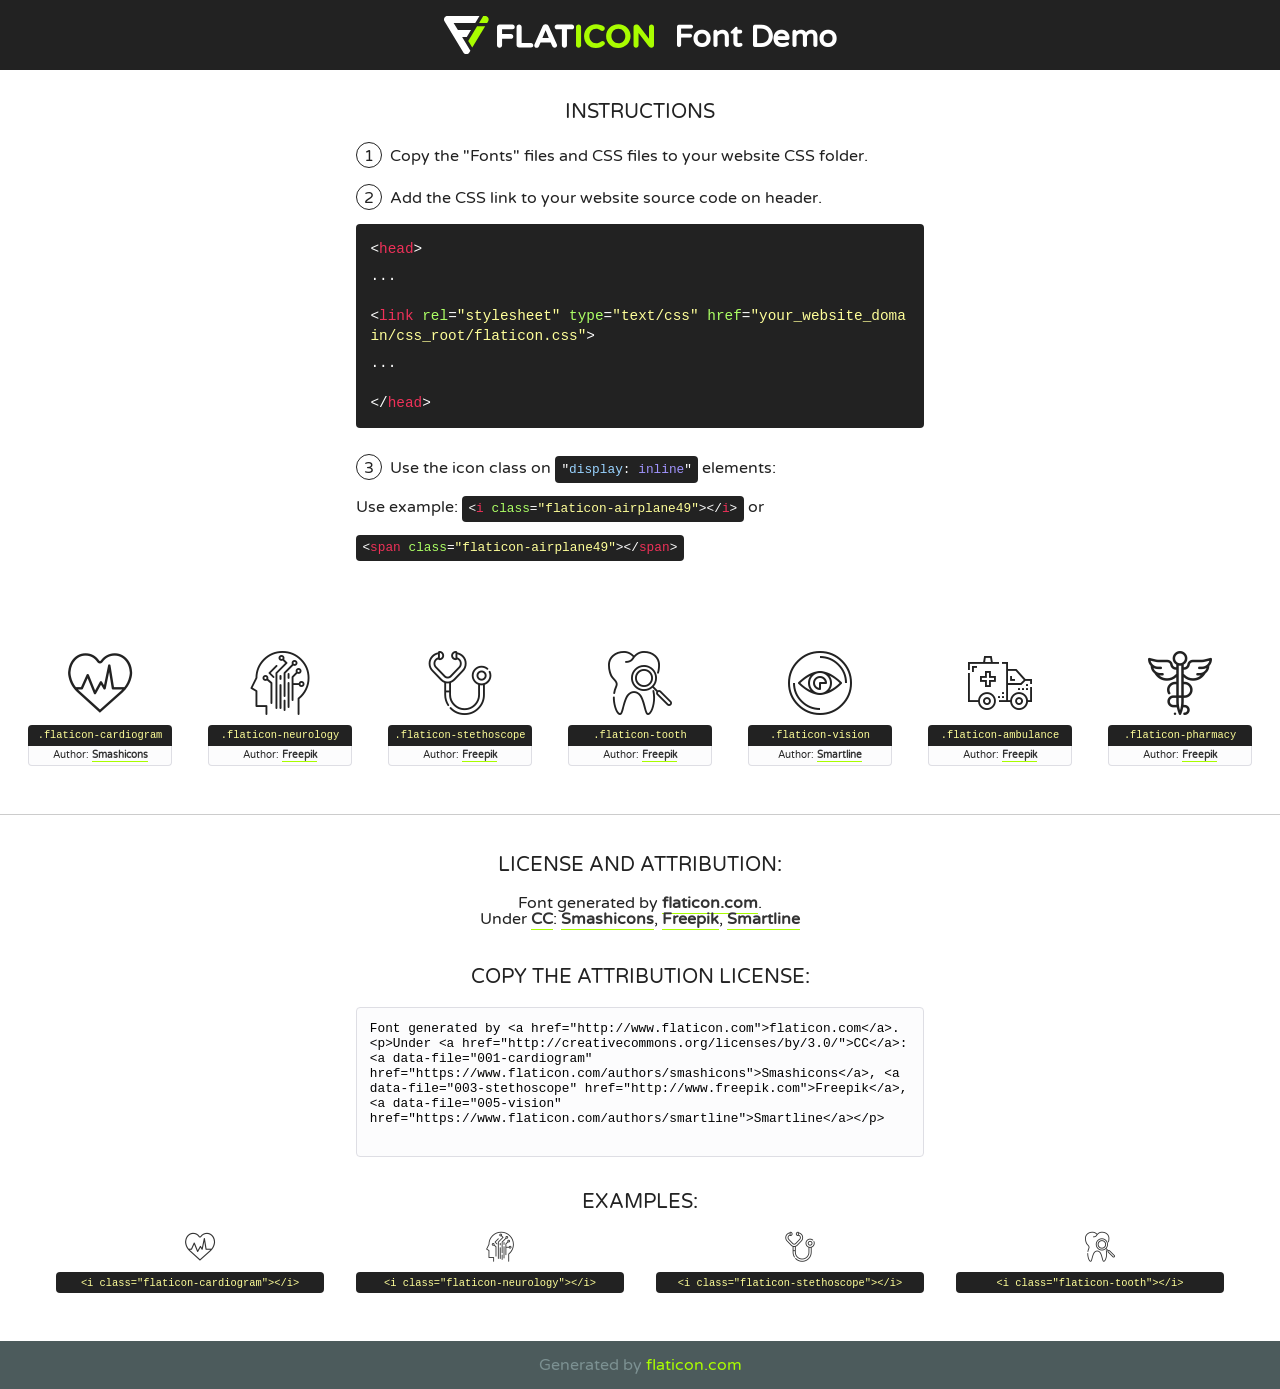
<file: static/fonts/flaticon/font/flaticon.html>
<!DOCTYPE html>
<!--
  Flaticon icon font: Flaticon
  Creation date: 17/08/2018 11:29
-->
<html>
<!DOCTYPE html>
<html>

<head>
    <title>Flaticon WebFont</title>
    <link href="http://fonts.googleapis.com/css?family=Varela+Round" rel="stylesheet" type="text/css" />
    <link rel="stylesheet" type="text/css" href="flaticon.css">
    <meta charset="UTF-8">
    <style>
    html, body, div, span, applet, object, iframe,
    h1, h2, h3, h4, h5, h6, p, blockquote, pre,
    a, abbr, acronym, address, big, cite, code,
    del, dfn, em, img, ins, kbd, q, s, samp,
    small, strike, strong, sub, sup, tt, var,
    b, u, i, center,
    dl, dt, dd, ol, ul, li,
    fieldset, form, label, legend,
    table, caption, tbody, tfoot, thead, tr, th, td,
    article, aside, canvas, details, embed, 
    figure, figcaption, footer, header, hgroup, 
    menu, nav, output, ruby, section, summary,
    time, mark, audio, video {
        margin: 0;
        padding: 0;
        border: 0;
        font-size: 100%;
        font: inherit;
        vertical-align: baseline;
    }
    /* HTML5 display-role reset for older browsers */
    article, aside, details, figcaption, figure, 
    footer, header, hgroup, menu, nav, section {
        display: block;
    }
    body {
        line-height: 1;
    }
    ol, ul {
        list-style: none;
    }
    blockquote, q {
        quotes: none;
    }
    blockquote:before, blockquote:after,
    q:before, q:after {
        content: '';
        content: none;
    }
    table {
        border-collapse: collapse;
        border-spacing: 0;
    }
    body {
        font-family: 'Varela Round', Helvetica, Arial, sans-serif;
        font-size: 16px;
        color: #222;
    }
    a {
        color: #333;
        border-bottom: 1px solid #a9fd00;
        font-weight: bold;
        text-decoration: none;
    }
    * {
        -moz-box-sizing: border-box;
        -webkit-box-sizing: border-box;
        box-sizing: border-box;
        margin: 0;
        padding: 0;
    }
    [class^="flaticon-"]:before, [class*=" flaticon-"]:before, [class^="flaticon-"]:after, [class*=" flaticon-"]:after {
        font-family: Flaticon;
        font-size: 30px;
        font-style: normal;
        margin-left: 20px;
        color: #333;
    }
    .wrapper {
        max-width: 600px;
        margin: auto;
        padding: 0 1em;
    }
    .title {
        font-size: 1.25em;
        text-align: center;
        margin-bottom: 1em;
        text-transform: uppercase;
    }
    header {
        text-align: center;
        background-color: #222;
        color: #fff;
        padding: 1em;
    }
    header .logo {
        width: 210px;
        height: 38px;
        display: inline-block;
        vertical-align: middle;
        margin-right: 1em;
        border: none;
    }
    header strong {
        font-size: 1.95em;
        font-weight: bold;
        vertical-align: middle;
        margin-top: 5px;
        display: inline-block;
    }
    .demo {
        margin: 2em auto;
        line-height: 1.25em;
    }
    .demo ul li {
        margin-bottom: 1em;
    }
    .demo ul li .num {
        color: #222;
        border-radius: 20px;
        display: inline-block;
        width: 26px;
        padding: 3px;
        height: 26px;
        text-align: center;
        margin-right: 0.5em;
        border: 1px solid #222;
    }
    .demo ul li code {
        background-color: #222;
        border-radius: 4px;
        padding: 0.25em 0.5em;
        display: inline-block;
        color: #fff;
        font-family: Consolas,Monaco,Lucida Console,Liberation Mono,DejaVu Sans Mono,Bitstream Vera Sans Mono,Courier New, monospace;
        font-weight: lighter;
        margin-top: 1em;
        font-size: 0.8em;
        word-break: break-all;
    }
    .demo ul li code.big {
        padding: 1em;
        font-size: 0.9em;
    }
    .demo ul li code .red {
        color: #EF3159;
    }
    .demo ul li code .green {
        color: #ACFF65;
    }
    .demo ul li code .yellow {
        color: #FFFF99;
    }
    .demo ul li code .blue {
        color: #99D3FF;
    }
    .demo ul li code .purple {
        color: #A295FF;
    }
    .demo ul li code .dots {
        margin-top: 0.5em;
        display: block;
    }
    #glyphs {
        border-bottom: 1px solid #ccc;
        padding: 2em 0;
        text-align: center;
    }
    .glyph {
        display: inline-block;
        width: 9em;
        margin: 1em;
        text-align: center;
        vertical-align: top;
        background: #FFF;
    }
    .glyph .glyph-icon {
        padding: 10px;
        display: block;
        font-family:"Flaticon";
        font-size: 64px;
        line-height: 1;
    }
    .glyph .glyph-icon:before {
        font-size: 64px;
        color: #222;
        margin-left: 0;
    }
    .class-name {
        font-size: 0.65em;
        background-color: #222;
        color: #fff;
        border-radius: 4px 4px 0 0;
        padding: 0.5em;
        color: #FFFF99;
        font-family: Consolas,Monaco,Lucida Console,Liberation Mono,DejaVu Sans Mono,Bitstream Vera Sans Mono,Courier New, monospace;
    }
    .author-name {
        font-size: 0.6em;
        background-color: #fcfcfd;
        border: 1px solid #DEDEE4;
        border-top: 0;
        border-radius: 0 0 4px 4px;
        padding: 0.5em;
    }
    .class-name:last-child {
        font-size: 10px;
        color:#888;
    }
    .class-name:last-child a {
        font-size: 10px;
        color:#555;
    }
    .class-name:last-child a:hover {
        color:#a9fd00;
    }
    .glyph > input {
        display: block;
        width: 100px;
        margin: 5px auto;
        text-align: center;
        font-size: 12px;
        cursor: text;
    }
    .glyph > input.icon-input {
        font-family:"Flaticon";
        font-size: 16px;
        margin-bottom: 10px;
    }
    .attribution .title {
        margin-top: 2em;
    }
    .attribution textarea {
        background-color: #fcfcfd;
        padding: 1em;
        border: none;
        box-shadow: none;
        border: 1px solid #DEDEE4;
        border-radius: 4px;
        resize: none;
        width: 100%;
        height: 150px;
        font-size: 0.8em;
        font-family: Consolas,Monaco,Lucida Console,Liberation Mono,DejaVu Sans Mono,Bitstream Vera Sans Mono,Courier New, monospace;
        -webkit-appearance: none;
    }
    .iconsuse {
        margin: 2em auto;
        text-align: center;
        max-width: 1200px;
    }
    .iconsuse:after {
        content: '';
        display: table;
        clear: both;
    }
    .iconsuse .image {
        float: left;
        width: 25%;
        padding: 0 1em;
    }
    .iconsuse .image p {
        margin-bottom: 1em;
    }
    .iconsuse .image span {
        display: block;
        font-size: 0.65em;
        background-color: #222;
        color: #fff;
        border-radius: 4px;
        padding: 0.5em;
        color: #FFFF99;
        margin-top: 1em;
        font-family: Consolas,Monaco,Lucida Console,Liberation Mono,DejaVu Sans Mono,Bitstream Vera Sans Mono,Courier New, monospace;
    }
    #footer {
        text-align: center;
        background-color: #4C5B5C;
        color: #7c9192;
        padding: 1em;
    }
    #footer a {
        border: none;
        color: #a9fd00;
        font-weight: normal;
    }
    @media (max-width: 960px) {
        .iconsuse .image {
            width: 50%;
        }
    }
    @media (max-width: 560px) {
        .iconsuse .image {
            width: 100%;
        }
    }
    </style>
</head>

<body class="characters-off">

    <header>
        <a href="http://www.flaticon.com" target="_blank" class="logo">
            <svg version="1.1" xmlns="http://www.w3.org/2000/svg" xmlns:xlink="http://www.w3.org/1999/xlink" xmlns:a="http://ns.adobe.com/AdobeSVGViewerExtensions/3.0/" viewBox="0 0 560.875 102.036" enable-background="new 0 0 560.875 102.036" xml:space="preserve">
                <defs>
                </defs>
                <g>
                    <g class="letters">
                        <path fill="#ffffff" d="M141.596,29.675c0-3.777,2.985-6.767,6.764-6.767h34.438c3.426,0,6.15,2.728,6.15,6.15
                        c0,3.43-2.724,6.149-6.15,6.149h-27.674v13.091h23.719c3.429,0,6.151,2.724,6.151,6.15c0,3.43-2.723,6.149-6.151,6.149h-23.719
                        v17.574c0,3.773-2.986,6.761-6.764,6.761c-3.779,0-6.764-2.989-6.764-6.761V29.675z"></path>
                        <path fill="#ffffff" d="M193.844,29.149c0-3.781,2.985-6.767,6.764-6.767c3.776,0,6.763,2.985,6.763,6.767v42.957h25.039
                        c3.426,0,6.149,2.726,6.149,6.153c0,3.425-2.723,6.15-6.149,6.15h-31.802c-3.779,0-6.764-2.986-6.764-6.768V29.149z"></path>
                        <path fill="#ffffff" d="M241.891,75.71l21.438-48.407c1.492-3.341,4.215-5.357,7.906-5.357h0.792
                        c3.686,0,6.323,2.017,7.815,5.357l21.439,48.407c0.436,0.967,0.701,1.845,0.701,2.723c0,3.602-2.809,6.501-6.414,6.501
                        c-3.161,0-5.269-1.845-6.499-4.655l-4.132-9.661h-27.059l-4.301,10.102c-1.144,2.631-3.426,4.214-6.237,4.214
                        c-3.517,0-6.24-2.81-6.24-6.325C241.1,77.64,241.451,76.677,241.891,75.71z M279.932,58.666l-8.521-20.297l-8.526,20.297H279.932
                        z"></path>
                        <path fill="#ffffff" d="M314.864,35.387H301.86c-3.429,0-6.239-2.813-6.239-6.238c0-3.429,2.811-6.24,6.239-6.24h39.533
                        c3.426,0,6.237,2.811,6.237,6.24c0,3.425-2.811,6.238-6.237,6.238h-13.001v42.785c0,3.773-2.99,6.761-6.764,6.761
                        c-3.779,0-6.764-2.989-6.764-6.761V35.387z"></path>
                        <path fill="#A9FD00" d="M352.615,29.149c0-3.781,2.985-6.767,6.767-6.767c3.774,0,6.761,2.985,6.761,6.767v49.024
                        c0,3.773-2.987,6.761-6.761,6.761c-3.781,0-6.767-2.989-6.767-6.761V29.149z"></path>
                        <path fill="#A9FD00" d="M374.132,53.836v-0.179c0-17.481,13.178-31.801,32.065-31.801c9.22,0,15.459,2.458,20.557,6.238
                        c1.402,1.054,2.637,2.985,2.637,5.357c0,3.692-2.985,6.59-6.681,6.59c-1.845,0-3.071-0.702-4.044-1.319
                        c-3.776-2.813-7.729-4.393-12.562-4.393c-10.364,0-17.831,8.611-17.831,19.154v0.173c0,10.542,7.291,19.329,17.831,19.329
                        c5.715,0,9.492-1.756,13.359-4.834c1.049-0.874,2.458-1.491,4.039-1.491c3.429,0,6.325,2.813,6.325,6.236
                        c0,2.106-1.056,3.78-2.282,4.834c-5.539,4.834-12.036,7.733-21.878,7.733C387.572,85.464,374.132,71.493,374.132,53.836z"></path>
                        <path fill="#A9FD00" d="M433.009,53.836v-0.179c0-17.481,13.79-31.801,32.766-31.801c18.981,0,32.592,14.143,32.592,31.628v0.173
                        c0,17.483-13.785,31.807-32.769,31.807C446.625,85.464,433.009,71.32,433.009,53.836z M484.224,53.836v-0.179
                        c0-10.539-7.725-19.326-18.626-19.326c-10.893,0-18.449,8.611-18.449,19.154v0.173c0,10.542,7.73,19.329,18.626,19.329
                        C476.676,72.986,484.224,64.378,484.224,53.836z"></path>
                        <path fill="#A9FD00" d="M506.233,29.321c0-3.774,2.99-6.763,6.767-6.763h1.401c3.252,0,5.183,1.583,7.029,3.953l26.093,34.265
                        V29.059c0-3.692,2.99-6.677,6.681-6.677c3.683,0,6.671,2.985,6.671,6.677v48.934c0,3.78-2.987,6.765-6.764,6.765h-0.436
                        c-3.257,0-5.188-1.581-7.034-3.953l-27.056-35.492v32.944c0,3.687-2.985,6.676-6.678,6.676c-3.683,0-6.673-2.989-6.673-6.676
                        V29.321z"></path>
                    </g>
                    <g class="insignia">
                        <path fill="#ffffff" d="M48.372,56.137h12.517l11.156-18.537H37.186L25.688,18.539h57.825L94.668,0H9.271
                        C5.925,0,2.842,1.801,1.198,4.716c-1.644,2.907-1.593,6.482,0.134,9.343l50.38,83.501c1.678,2.781,4.689,4.476,7.938,4.476
                        c3.246,0,6.257-1.695,7.935-4.476l2.898-4.804L48.372,56.137z"></path>
                        <g class="i">
                            <path fill="#A9FD00" d="M93.575,18.539h0.031v0.004l21.652,0.004l2.705-4.488c1.727-2.861,1.778-6.436,0.133-9.343
                            C116.454,1.801,113.371,0,110.026,0h-5.294L93.575,18.539z"></path>
                            <polygon fill="#A9FD00" points="88.291,27.356 64.725,66.486 75.519,84.404 109.942,27.356"></polygon>
                        </g>
                    </g>
                </g>
            </svg>
        </a>
        <strong>Font Demo</strong>
    </header>


    <section class="demo wrapper">

        <p class="title">Instructions</p>

        <ul>
            <li>
                <span class="num">1</span>Copy the "Fonts" files and CSS files to your website CSS folder.
            </li>
            <li>
                <span class="num">2</span>Add the CSS link to your website source code on header.
                <code class="big">
                    &lt;<span class="red">head</span>&gt;
                    <br/><span class="dots">...</span>
                    <br/>&lt;<span class="red">link</span> <span class="green">rel</span>=<span class="yellow">"stylesheet"</span> <span class="green">type</span>=<span class="yellow">"text/css"</span> <span class="green">href</span>=<span class="yellow">"your_website_domain/css_root/flaticon.css"</span>&gt;
                    <br/><span class="dots">...</span>
                    <br/>&lt;/<span class="red">head</span>&gt;
                </code>
            </li>

            <li>
                <p>
                    <span class="num">3</span>Use the icon class on <code>"<span class="blue">display</span>:<span class="purple"> inline</span>"</code> elements:
                    <br />
                    Use example: <code>&lt;<span class="red">i</span> <span class="green">class</span>=<span class="yellow">&quot;flaticon-airplane49&quot;</span>&gt;&lt;/<span class="red">i</span>&gt;</code> or <code>&lt;<span class="red">span</span> <span class="green">class</span>=<span class="yellow">&quot;flaticon-airplane49&quot;</span>&gt;&lt;/<span class="red">span</span>&gt;</code>
            </li>
        </ul>

    </section>




   <section id="glyphs">          
    
      
        <div class="glyph"><div class="glyph-icon flaticon-cardiogram"></div>
            <div class="class-name">.flaticon-cardiogram</div>
            <div class="author-name">Author: <a data-file="001-cardiogram" href="https://www.flaticon.com/authors/smashicons">Smashicons</a> </div> 
        </div>        
        
        <div class="glyph"><div class="glyph-icon flaticon-neurology"></div>
            <div class="class-name">.flaticon-neurology</div>
            <div class="author-name">Author: <a data-file="002-neurology" href="http://www.freepik.com">Freepik</a> </div> 
        </div>        
        
        <div class="glyph"><div class="glyph-icon flaticon-stethoscope"></div>
            <div class="class-name">.flaticon-stethoscope</div>
            <div class="author-name">Author: <a data-file="003-stethoscope" href="http://www.freepik.com">Freepik</a> </div> 
        </div>        
        
        <div class="glyph"><div class="glyph-icon flaticon-tooth"></div>
            <div class="class-name">.flaticon-tooth</div>
            <div class="author-name">Author: <a data-file="004-tooth" href="http://www.freepik.com">Freepik</a> </div> 
        </div>        
        
        <div class="glyph"><div class="glyph-icon flaticon-vision"></div>
            <div class="class-name">.flaticon-vision</div>
            <div class="author-name">Author: <a data-file="005-vision" href="https://www.flaticon.com/authors/smartline">Smartline</a> </div> 
        </div>        
        
        <div class="glyph"><div class="glyph-icon flaticon-ambulance"></div>
            <div class="class-name">.flaticon-ambulance</div>
            <div class="author-name">Author: <a data-file="006-ambulance" href="http://www.freepik.com">Freepik</a> </div> 
        </div>        
        
        <div class="glyph"><div class="glyph-icon flaticon-pharmacy"></div>
            <div class="class-name">.flaticon-pharmacy</div>
            <div class="author-name">Author: <a data-file="007-pharmacy" href="http://www.freepik.com">Freepik</a> </div> 
        </div>        
        

    </section>



    <section class="attribution wrapper"   style="text-align:center;">

      <div class="title">License and attribution:</div><div class="attrDiv">Font generated by <a href="http://www.flaticon.com">flaticon.com</a>. <div><p>Under <a href="http://creativecommons.org/licenses/by/3.0/">CC</a>: <a data-file="001-cardiogram" href="https://www.flaticon.com/authors/smashicons">Smashicons</a>, <a data-file="003-stethoscope" href="http://www.freepik.com">Freepik</a>, <a data-file="005-vision" href="https://www.flaticon.com/authors/smartline">Smartline</a></p>  </div>
      </div>
      <div class="title">Copy the Attribution License:</div>

    <textarea onclick="this.focus();this.select();">Font generated by &lt;a href=&quot;http://www.flaticon.com&quot;&gt;flaticon.com&lt;/a&gt;. <p>Under <a href="http://creativecommons.org/licenses/by/3.0/">CC</a>: <a data-file="001-cardiogram" href="https://www.flaticon.com/authors/smashicons">Smashicons</a>, <a data-file="003-stethoscope" href="http://www.freepik.com">Freepik</a>, <a data-file="005-vision" href="https://www.flaticon.com/authors/smartline">Smartline</a></p>  
     </textarea>

    </section>

    <section class="iconsuse">

          <div class="title">Examples:</div>            
             
            <div class="image">
                <p>
                    <i class="glyph-icon flaticon-cardiogram"></i> 
                    <span>&lt;i class=&quot;flaticon-cardiogram&quot;&gt;&lt;/i&gt;</span>
                </p>
            </div>
            
            <div class="image">
                <p>
                    <i class="glyph-icon flaticon-neurology"></i> 
                    <span>&lt;i class=&quot;flaticon-neurology&quot;&gt;&lt;/i&gt;</span>
                </p>
            </div>
            
            <div class="image">
                <p>
                    <i class="glyph-icon flaticon-stethoscope"></i> 
                    <span>&lt;i class=&quot;flaticon-stethoscope&quot;&gt;&lt;/i&gt;</span>
                </p>
            </div>
            
            <div class="image">
                <p>
                    <i class="glyph-icon flaticon-tooth"></i> 
                    <span>&lt;i class=&quot;flaticon-tooth&quot;&gt;&lt;/i&gt;</span>
                </p>
            </div>
                       
        </div>
                            
    </section>

<div id="footer">
    <div>Generated by <a href="http://www.flaticon.com">flaticon.com</a>
    </div>
</div>



</body>
</html>
</file>
<file: static/fonts/flaticon/font/flaticon.css>
/*
  	Flaticon icon font: Flaticon
  	Creation date: 17/08/2018 11:29
  	*/

@font-face {
  font-family: "Flaticon";
  src: url("./Flaticon.eot");
  src: url("./Flaticon.eot?#iefix") format("embedded-opentype"),
       url("./Flaticon.woff") format("woff"),
       url("./Flaticon.ttf") format("truetype"),
       url("./Flaticon.svg#Flaticon") format("svg");
  font-weight: normal;
  font-style: normal;
}

@media screen and (-webkit-min-device-pixel-ratio:0) {
  @font-face {
    font-family: "Flaticon";
    src: url("./Flaticon.svg#Flaticon") format("svg");
  }
}

[class^="flaticon-"]:before, [class*=" flaticon-"]:before,
[class^="flaticon-"]:after, [class*=" flaticon-"]:after {   
  font-family: Flaticon;
        font-size: 20px;
font-style: normal;
margin-left: 20px;
}

.flaticon-cardiogram:before { content: "\f100"; }
.flaticon-neurology:before { content: "\f101"; }
.flaticon-stethoscope:before { content: "\f102"; }
.flaticon-tooth:before { content: "\f103"; }
.flaticon-vision:before { content: "\f104"; }
.flaticon-ambulance:before { content: "\f105"; }
.flaticon-pharmacy:before { content: "\f106"; }
</file>
